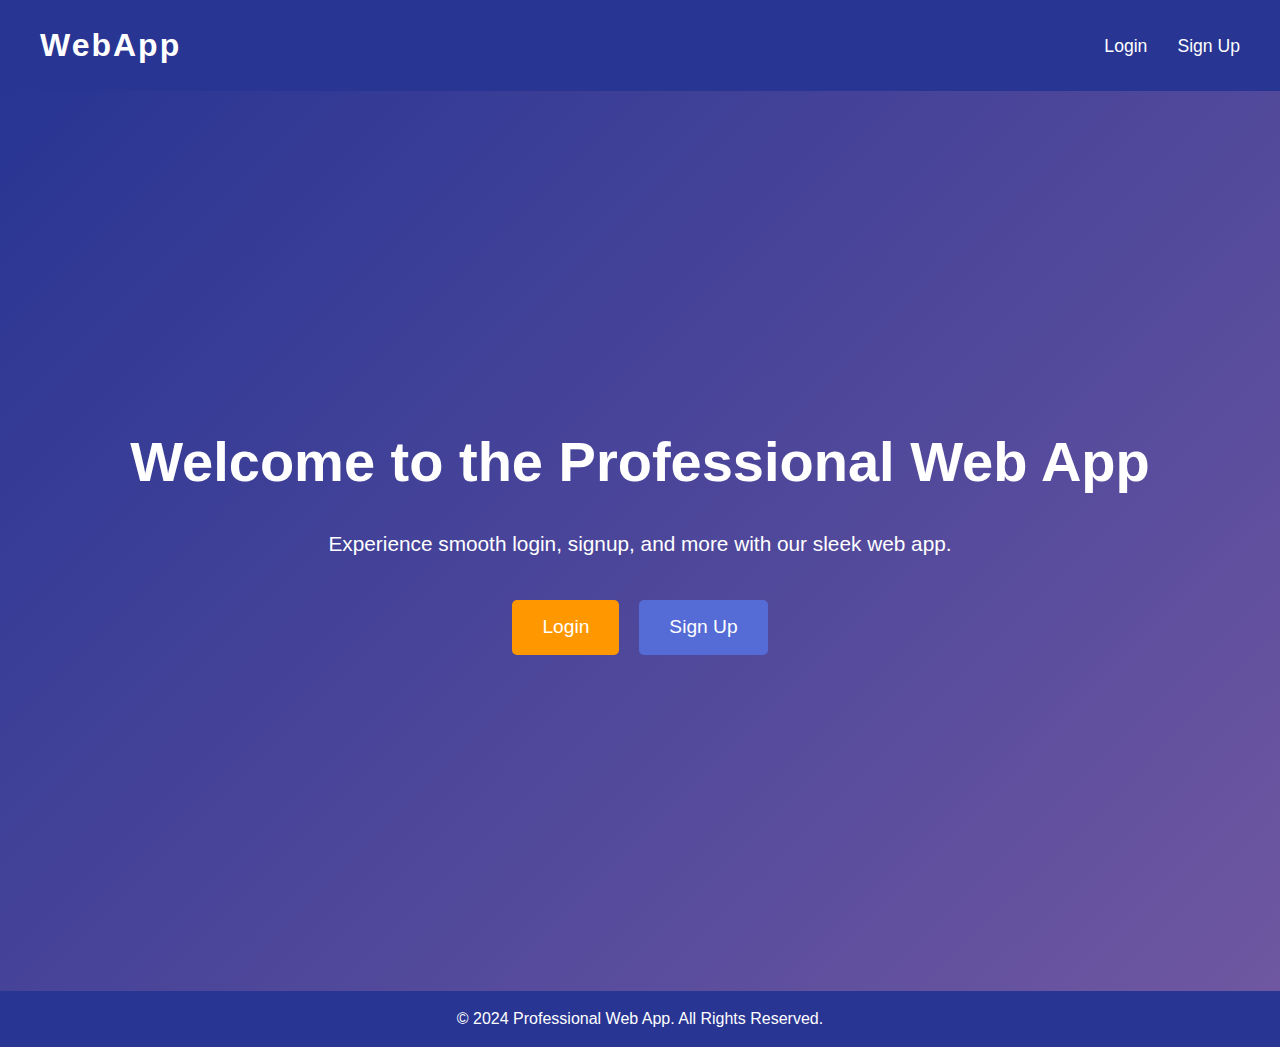
<file: index.html>
<!DOCTYPE html>
<html lang="en">

<head>
    <meta charset="UTF-8">
    <meta name="viewport" content="width=device-width, initial-scale=1.0">
    <meta name="description" content="Professional Web Application - Login and Signup">
    <title>Professional Web App</title>
    <link rel="stylesheet" href="styles.css">
</head>

<body>
    <header>
        <nav>
            <div class="logo">WebApp</div>
            <ul>
                <li><a href="login.html">Login</a></li>
                <li><a href="signup.html">Sign Up</a></li>
            </ul>
        </nav>
    </header>

    <section class="hero">
        <div class="hero-content">
            <h1>Welcome to the Professional Web App</h1>
            <p>Experience smooth login, signup, and more with our sleek web app.</p>
            <div class="cta-buttons">
                <a href="login.html" class="cta-btn">Login</a>
                <a href="signup.html" class="cta-btn secondary">Sign Up</a>
            </div>
        </div>
    </section>

    <footer>
        <p>&copy; 2024 Professional Web App. All Rights Reserved.</p>
    </footer>

</body>

</html>
</file>
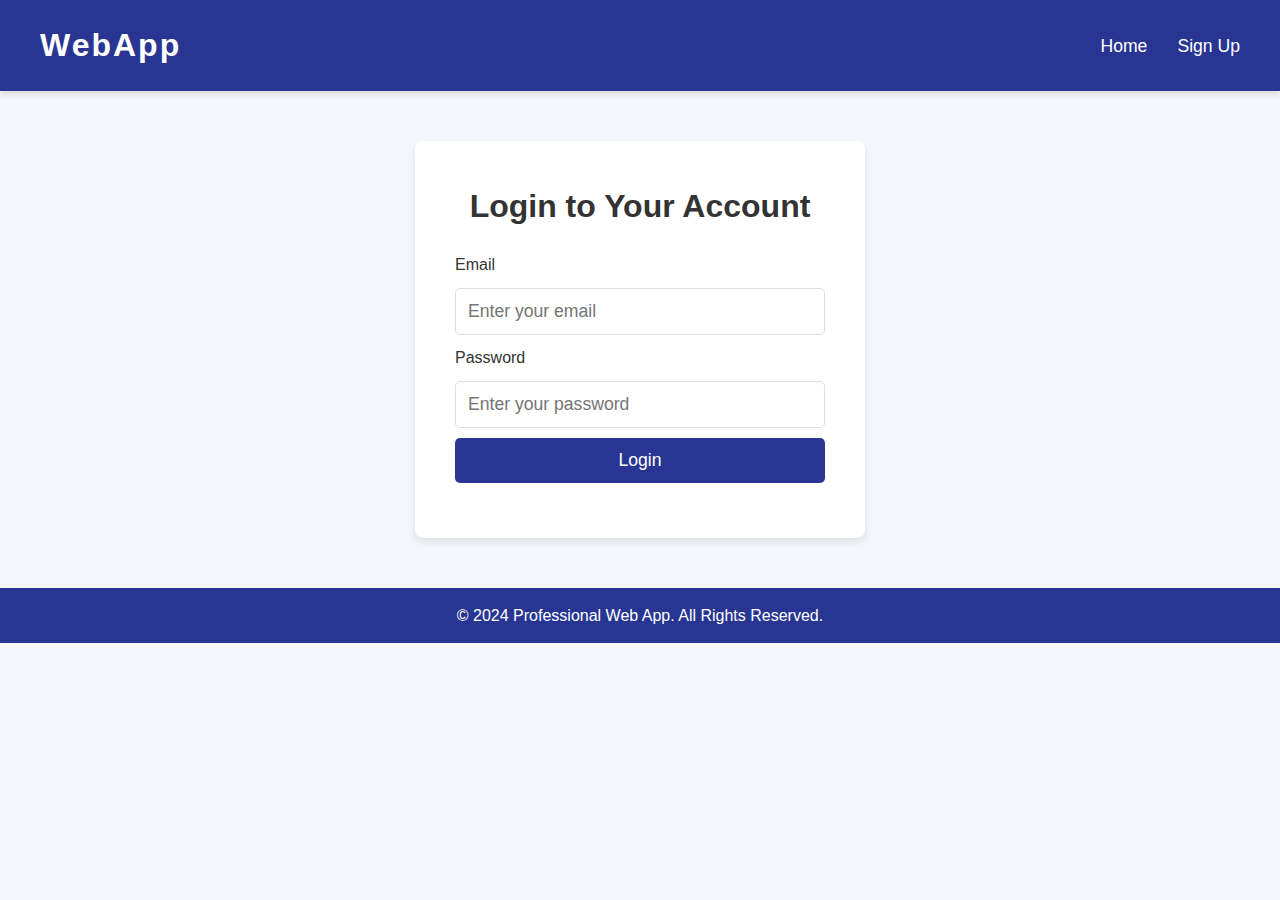
<file: login.html>
<!DOCTYPE html>
<html lang="en">

<head>
    <meta charset="UTF-8">
    <meta name="viewport" content="width=device-width, initial-scale=1.0">
    <meta name="description" content="Login Page - Professional Web App">
    <title>Login - Professional Web App</title>
    <link rel="stylesheet" href="styles.css">
    <script src="script.js" defer></script>
</head>

<body>
    <header>
        <nav>
            <div class="logo">WebApp</div>
            <ul>
                <li><a href="index.html">Home</a></li>
                <li><a href="signup.html">Sign Up</a></li>
            </ul>
        </nav>
    </header>

    <section class="form-container">
        <h2>Login to Your Account</h2>
        <form id="loginForm" onsubmit="return validateLogin()">
            <label for="email">Email</label>
            <input type="email" id="email" name="email" placeholder="Enter your email" required>
            <label for="password">Password</label>
            <input type="password" id="password" name="password" placeholder="Enter your password" required>
            <button type="submit" class="submit-btn">Login</button>
        </form>
        <p id="loginError" class="error-message"></p>
    </section>

    <footer>
        <p>&copy; 2024 Professional Web App. All Rights Reserved.</p>
    </footer>

</body>

</html>
</file>
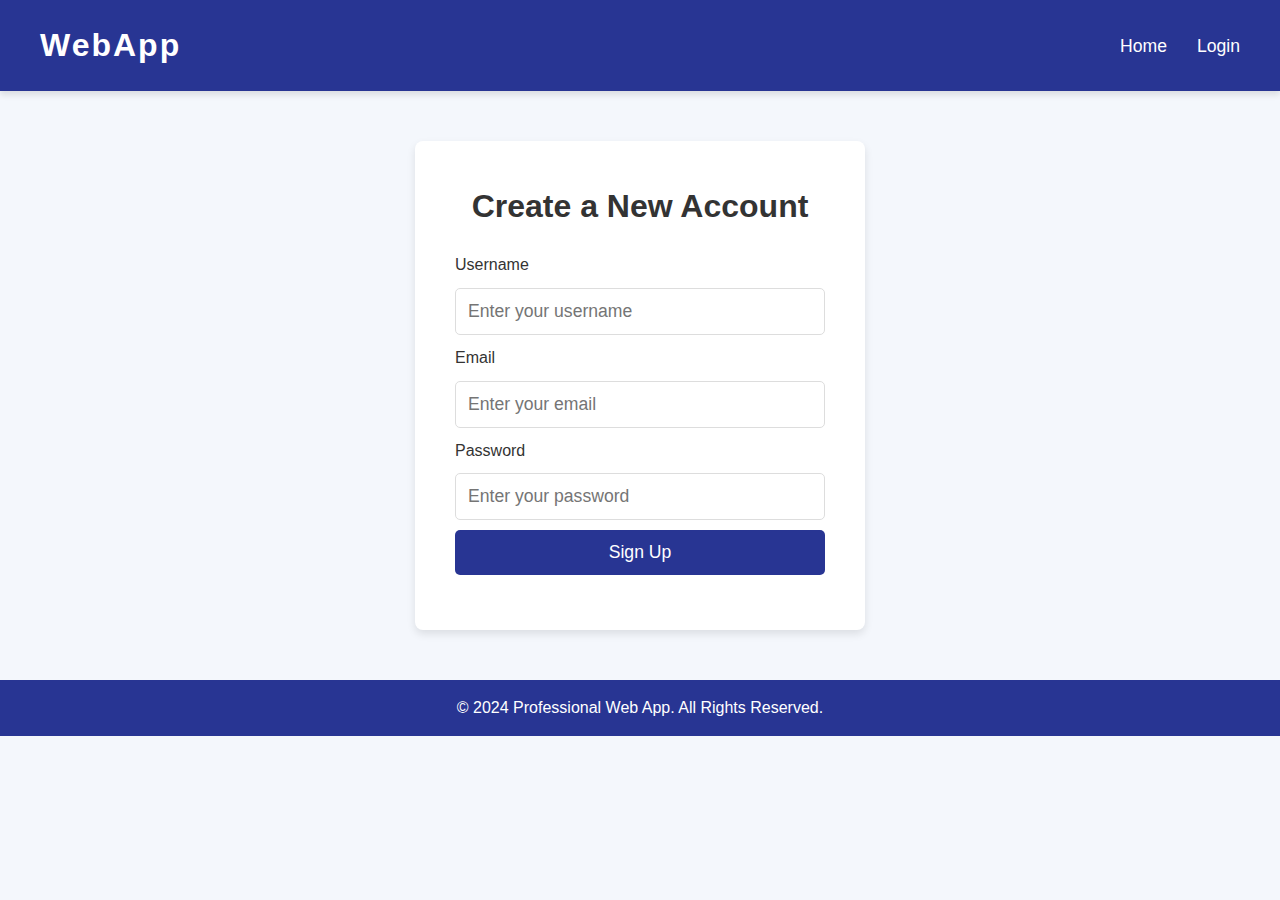
<file: signup.html>
<!DOCTYPE html>
<html lang="en">

<head>
    <meta charset="UTF-8">
    <meta name="viewport" content="width=device-width, initial-scale=1.0">
    <meta name="description" content="Sign Up - Professional Web App">
    <title>Sign Up - Professional Web App</title>
    <link rel="stylesheet" href="styles.css">
    <script src="script.js" defer></script>
</head>

<body>
    <header>
        <nav>
            <div class="logo">WebApp</div>
            <ul>
                <li><a href="index.html">Home</a></li>
                <li><a href="login.html">Login</a></li>
            </ul>
        </nav>
    </header>

    <section class="form-container">
        <h2>Create a New Account</h2>
        <form id="signupForm" onsubmit="return validateSignup()">
            <label for="username">Username</label>
            <input type="text" id="username" name="username" placeholder="Enter your username" required>
            <label for="email">Email</label>
            <input type="email" id="email" name="email" placeholder="Enter your email" required>
            <label for="password">Password</label>
            <input type="password" id="password" name="password" placeholder="Enter your password" required>
            <button type="submit" class="submit-btn">Sign Up</button>
        </form>
        <p id="signupError" class="error-message"></p>
    </section>

    <footer>
        <p>&copy; 2024 Professional Web App. All Rights Reserved.</p>
    </footer>

</body>

</html>
</file>
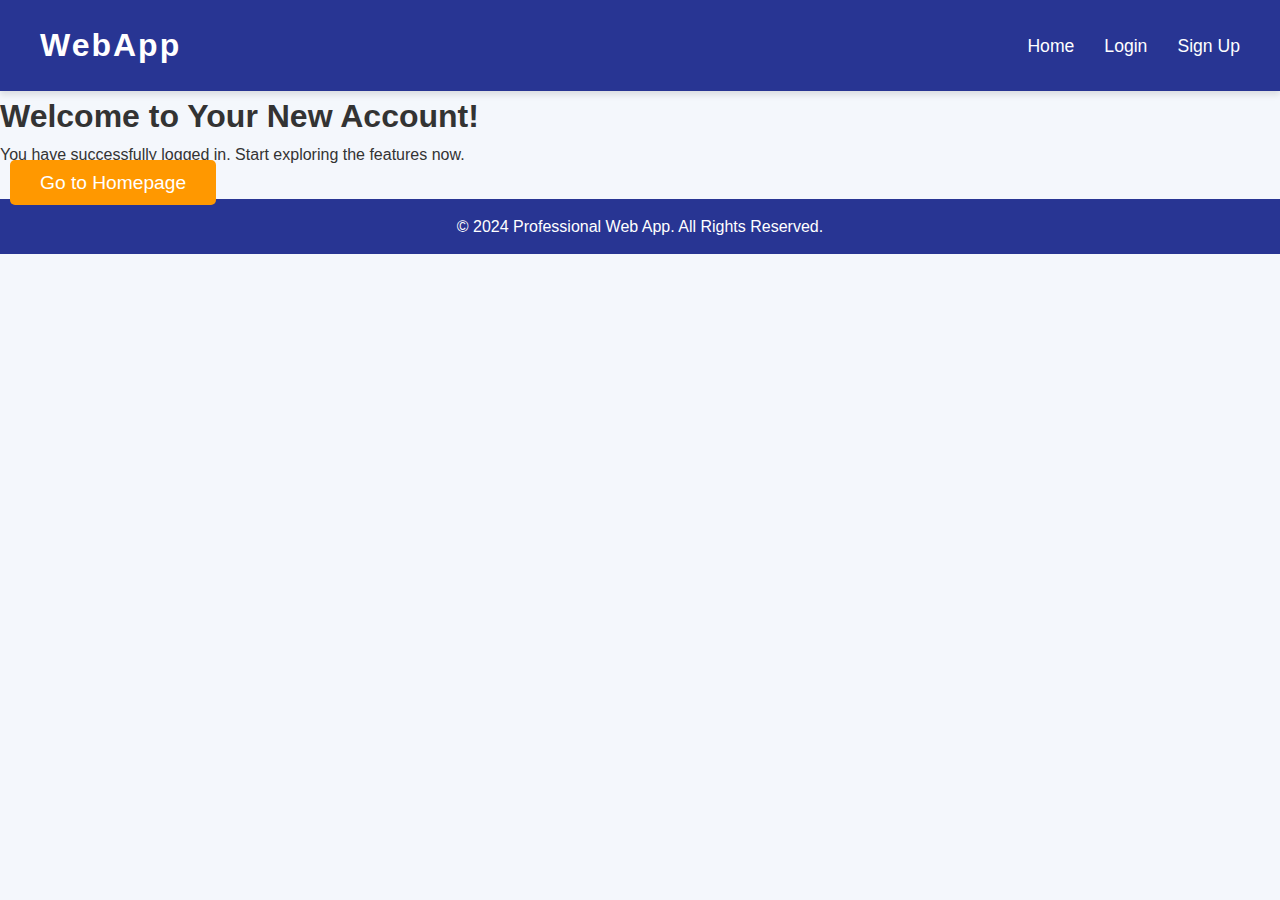
<file: welcome.html>
<!DOCTYPE html>
<html lang="en">

<head>
    <meta charset="UTF-8">
    <meta name="viewport" content="width=device-width, initial-scale=1.0">
    <meta name="description" content="Welcome Page - Professional Web App">
    <title>Welcome - Professional Web App</title>
    <link rel="stylesheet" href="styles.css">
</head>

<body>
    <header>
        <nav>
            <div class="logo">WebApp</div>
            <ul>
                <li><a href="index.html">Home</a></li>
                <li><a href="login.html">Login</a></li>
                <li><a href="signup.html">Sign Up</a></li>
            </ul>
        </nav>
    </header>

    <section class="welcome">
        <h1>Welcome to Your New Account!</h1>
        <p>You have successfully logged in. Start exploring the features now.</p>
        <a href="index.html" class="cta-btn">Go to Homepage</a>
    </section>

    <footer>
        <p>&copy; 2024 Professional Web App. All Rights Reserved.</p>
    </footer>

</body>

</html>
</file>
<file: styles.css>
* {
    margin: 0;
    padding: 0;
    box-sizing: border-box;
}

body {
    font-family: 'Segoe UI', Tahoma, Geneva, Verdana, sans-serif;
    background-color: #f4f7fc;
    color: #333;
    line-height: 1.6;
}

header {
    background-color: #283593;
    color: #fff;
    padding: 20px 0;
    box-shadow: 0 4px 6px rgba(0, 0, 0, 0.1);
}

nav {
    display: flex;
    justify-content: space-between;
    align-items: center;
    max-width: 1200px;
    margin: 0 auto;
}

nav .logo {
    font-size: 2em;
    font-weight: bold;
    letter-spacing: 2px;
}

nav ul {
    list-style: none;
    display: flex;
}

nav ul li {
    margin-left: 30px;
}

nav ul li a {
    color: #fff;
    text-decoration: none;
    font-size: 1.1em;
    font-weight: 500;
    transition: color 0.3s;
}

nav ul li a:hover {
    color: #ff9800;
}

.hero {
    height: 100vh;
    background: linear-gradient(135deg, #283593, #6f57a1);
    display: flex;
    justify-content: center;
    align-items: center;
    color: white;
    text-align: center;
    padding: 0 20px;
}

.hero h1 {
    font-size: 3.5em;
    margin-bottom: 20px;
}

.hero p {
    font-size: 1.3em;
    margin-bottom: 30px;
}

.cta-buttons {
    display: flex;
    justify-content: center;
}

.cta-btn {
    background-color: #ff9800;
    color: white;
    padding: 12px 30px;
    text-decoration: none;
    border-radius: 5px;
    margin: 10px;
    font-size: 1.2em;
    transition: background-color 0.3s ease;
}

.cta-btn:hover {
    background-color: #e68900;
}

.cta-btn.secondary {
    background-color: #556cd6;
}

.cta-btn.secondary:hover {
    background-color: #4355b1;
}

.form-container {
    max-width: 450px;
    margin: 50px auto;
    padding: 40px;
    background-color: #fff;
    border-radius: 8px;
    box-shadow: 0 4px 8px rgba(0, 0, 0, 0.1);
}

.form-container h2 {
    font-size: 2em;
    margin-bottom: 20px;
    text-align: center;
}

form {
    display: flex;
    flex-direction: column;
}

form input {
    padding: 12px;
    margin: 10px 0;
    border: 1px solid #ddd;
    border-radius: 5px;
    font-size: 1.1em;
    transition: border 0.3s;
}

form input:focus {
    border: 2px solid #283593;
}

form button {
    padding: 12px;
    background-color: #283593;
    color: white;
    border: none;
    border-radius: 5px;
    cursor: pointer;
    font-size: 1.1em;
    transition: background-color 0.3s;
}

form button:hover {
    background-color: #1e2a8a;
}

.error-message {
    color: red;
    text-align: center;
    margin-top: 15px;
}

footer {
    background-color: #283593;
    color: white;
    text-align: center;
    padding: 15px;
    font-size: 1em;
}
</file>
